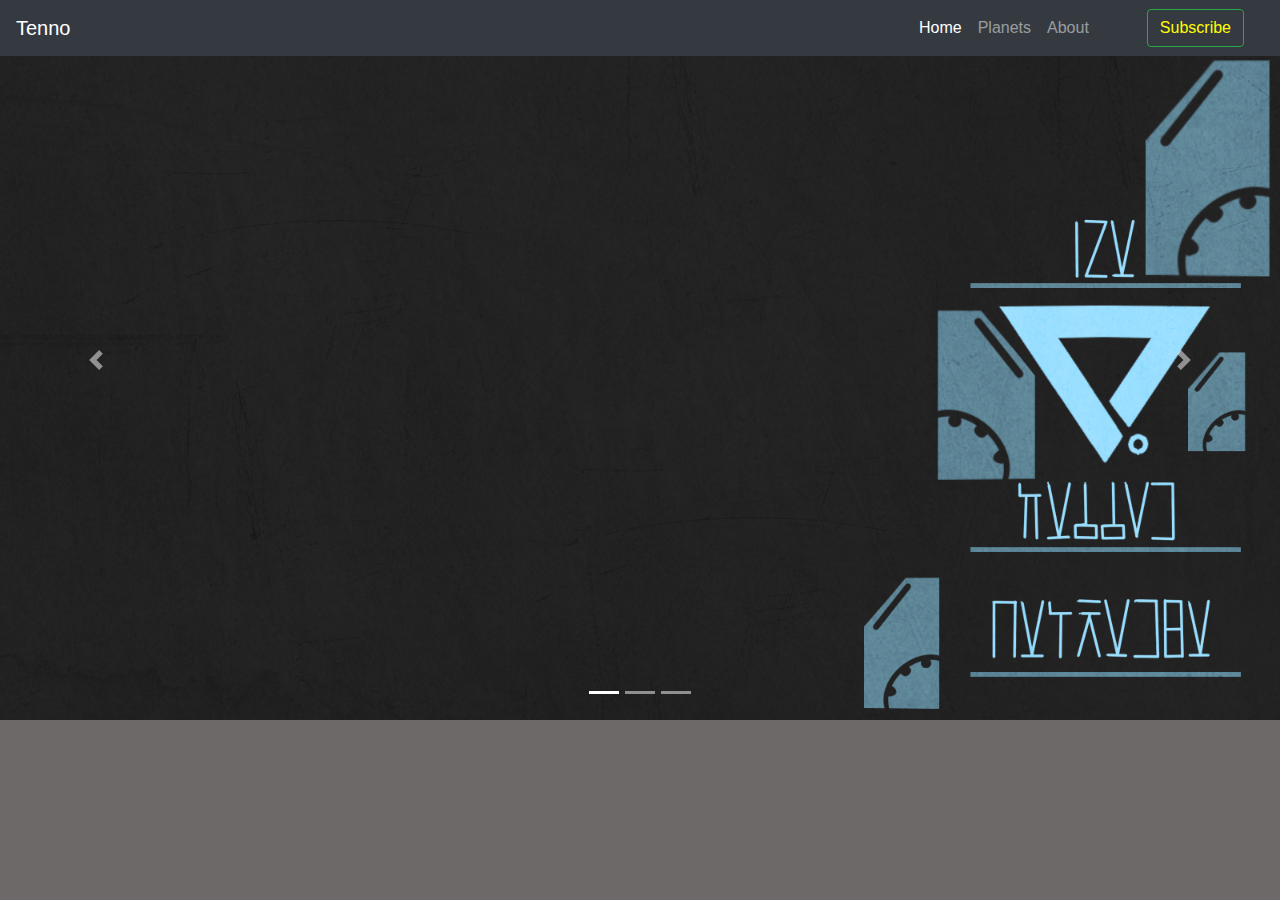
<file: index.html>
<!DOCTYPE html>
<html lang="en">

<head>
  <meta charset="UTF-8">
  <meta name="viewport" content="width=device-width, initial-scale=1.0">
  <meta http-equiv="X-UA-Compatible" content="ie=edge">
  <title>Final Project</title>
  <link rel="stylesheet" href="/assets/css/bootstrap.css">
  <link rel="stylesheet" href="/assets/css/fontawesome.css">
  <link rel="stylesheet" href="/assets/css/index.css">
  <link rel="stylesheet" href="/assets/css/style.css">
</head>

<body style="background-color: rgb(109, 105, 105)">

  <nav class="navbar fixed-top navbar-expand-lg navbar-dark bg-dark">
    <a class="navbar-brand" href="#">Tenno</a>
    <button class="navbar-toggler" type="button" data-toggle="collapse" data-target="#navbarSupportedContent"
      aria-controls="navbarSupportedContent" aria-expanded="false" aria-label="Toggle navigation">
      <span class="navbar-toggler-icon"></span>
    </button>

    <div class="collapse navbar-collapse" id="navbarSupportedContent" style="margin-right:20px">
      <ul class="navbar-nav ml-auto">
        <li class="nav-item active">
          <a class="nav-link" href="#">Home <span class="sr-only">(current)</span></a>
        <li class="nav-item">
          <a class="nav-link" href="/planets_index.html">Planets</a>
        </li>
        <li class="nav-item">
          <a class="nav-link" href="/index_profile.html" style="margin-right:50px">About</a>
        </li>


      </ul>
      <button class="btn btn-outline-success my-2 my-sm-0" type="submit" data-toggle="modal" data-target="#login"
        style="color:yellow">Subscribe </button>
    </div>
  </nav>


  <div class="modal" tabindex="-2" role="dialog" id="login">
    <div class="modal-dialog" role="document">
      <div class="modal-content">
        <div class="modal-header">
          <h5 class="modal-title text-center">Subscribe</h5>
          <button type="button" class="close" data-dismiss="modal" aria-label="Close">
            <span aria-hidden="true">&times;</span>
          </button>
        </div>
        <div class="modal-body">
          <p>Fill your identity</p>
          <form action="https://formspree.io/chandrasyahputra11@gmail.com" method="POST">
            <label style="margin-right:20px">Name</label> <input type="text" name="name"> <br>
            <label style="margin-right:20px">Email</label> <input type="text" name="email" id="email"> <br>

            <div class="modal-footer">
              <button type="button" class="btn btn-secondary" data-dismiss="modal">Close</button>
              <button type="submit" value="Send" class="btn btn-primary" onclick="name();">Subscribe</button>
              <script>
                function othername() {
                  var input = document.getElementById("email").value;
                  alert("input");
                }
              </script>
            </div>

          </form>
        </div>

      </div>
    </div>
  </div>



  <div id="carouselExampleIndicators" class="carousel slide" data-ride="carousel">
    <ol class="carousel-indicators">
      <li data-target="#carouselExampleIndicators" data-slide-to="0" class="active"></li>
      <li data-target="#carouselExampleIndicators" data-slide-to="1"></li>
      <li data-target="#carouselExampleIndicators" data-slide-to="2"></li>
    </ol>
    <div class="carousel-inner">
      <div class="carousel-item active">
        <img class="d-block w-100" src="/assets/img/DhMDp9s.png" alt="First slide">
      </div>
      <div class="carousel-item">
        <img class="d-block w-100" src="/assets/img/UXKIqmr.png" alt="Second slide">
      </div>
      <div class="carousel-item">
        <img class="d-block w-100" src="/assets/img/mZHNPqc.png" alt="Third slide">
      </div>
    </div>
    <a class="carousel-control-prev" href="#carouselExampleIndicators" role="button" data-slide="prev">
      <span class="carousel-control-prev-icon" aria-hidden="true"></span>
      <span class="sr-only">Previous</span>
    </a>
    <a class="carousel-control-next" href="#carouselExampleIndicators" role="button" data-slide="next">
      <span class="carousel-control-next-icon" aria-hidden="true"></span>
      <span class="sr-only">Next</span>
    </a>
  </div>
  </div>



  <script src="https://code.jquery.com/jquery-3.3.1.slim.min.js"
    integrity="sha384-q8i/X+965DzO0rT7abK41JStQIAqVgRVzpbzo5smXKp4YfRvH+8abtTE1Pi6jizo" crossorigin="anonymous">
  </script>
  <script src="https://cdnjs.cloudflare.com/ajax/libs/popper.js/1.14.3/umd/popper.min.js"
    integrity="sha384-ZMP7rVo3mIykV+2+9J3UJ46jBk0WLaUAdn689aCwoqbBJiSnjAK/l8WvCWPIPm49" crossorigin="anonymous">
  </script>
  <script src="https://stackpath.bootstrapcdn.com/bootstrap/4.1.3/js/bootstrap.min.js"
    integrity="sha384-ChfqqxuZUCnJSK3+MXmPNIyE6ZbWh2IMqE241rYiqJxyMiZ6OW/JmZQ5stwEULTy" crossorigin="anonymous">
  </script>

</body>

</html>
</file>
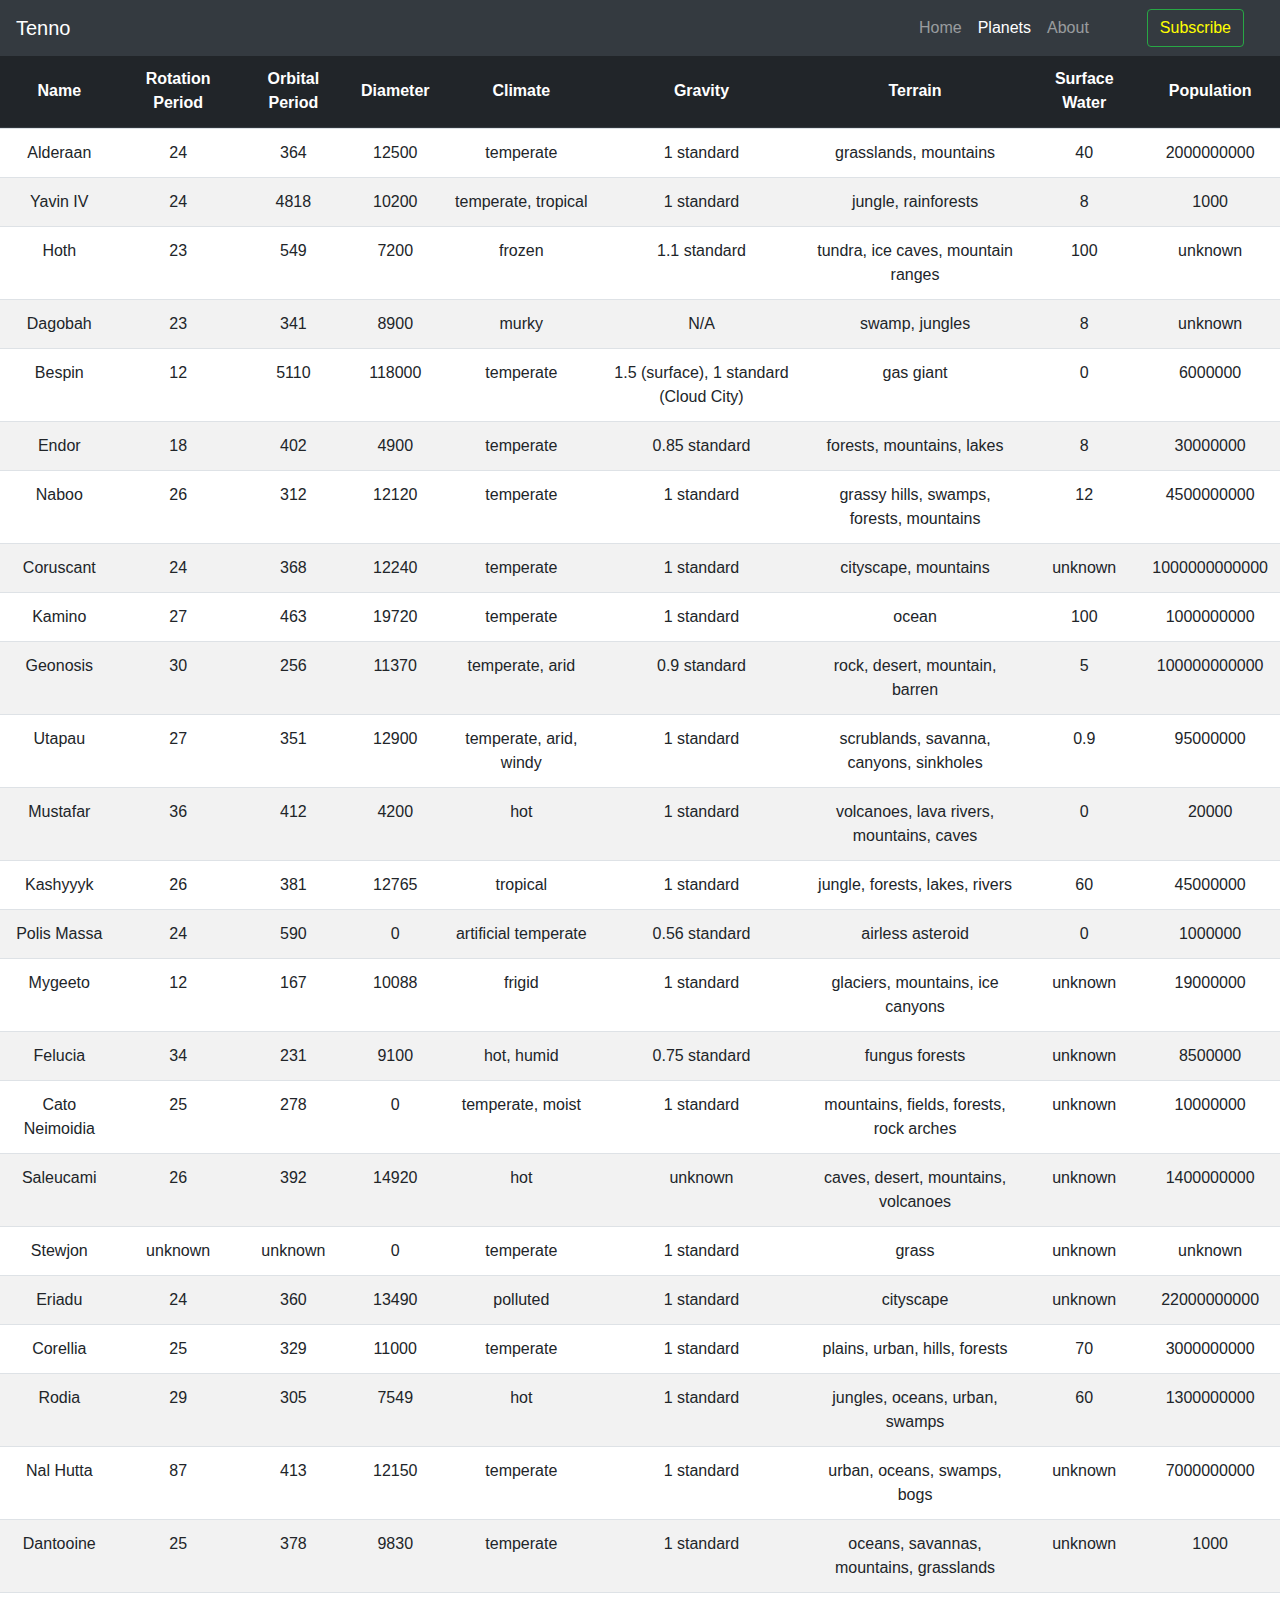
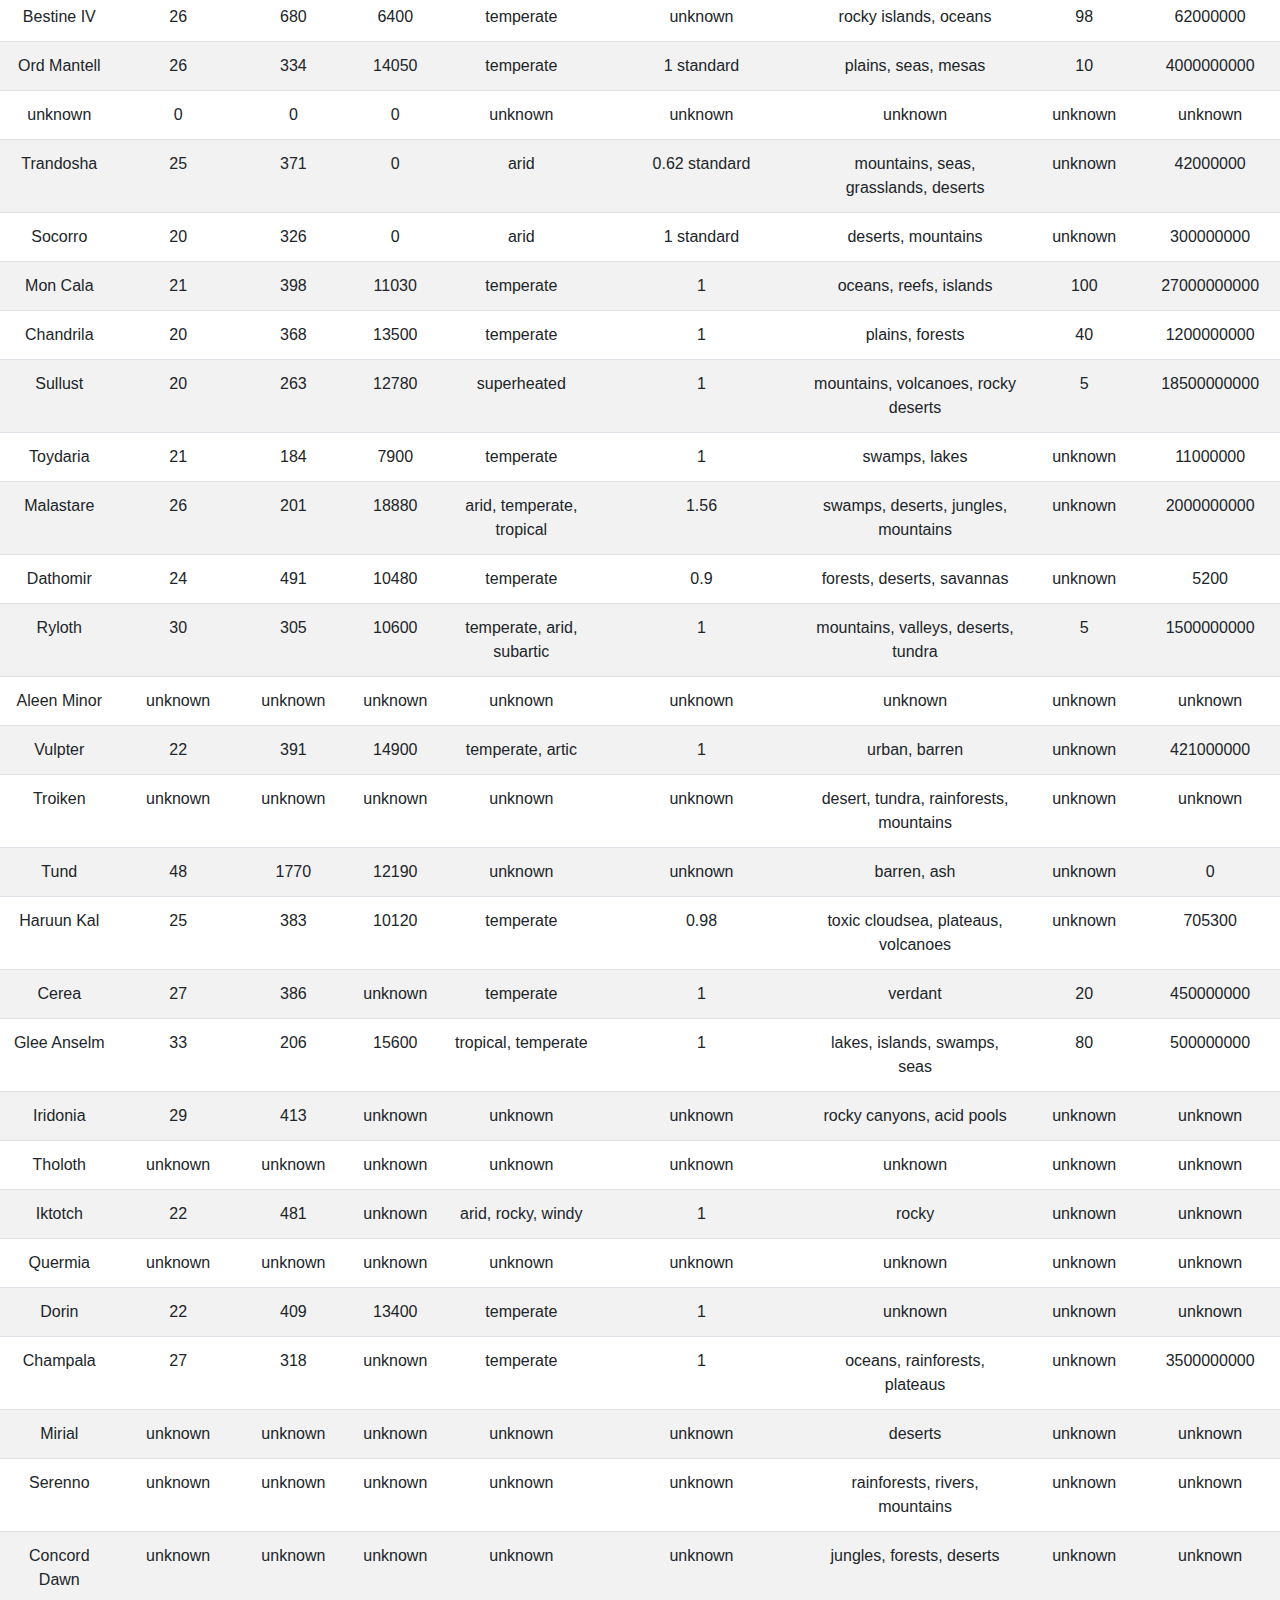
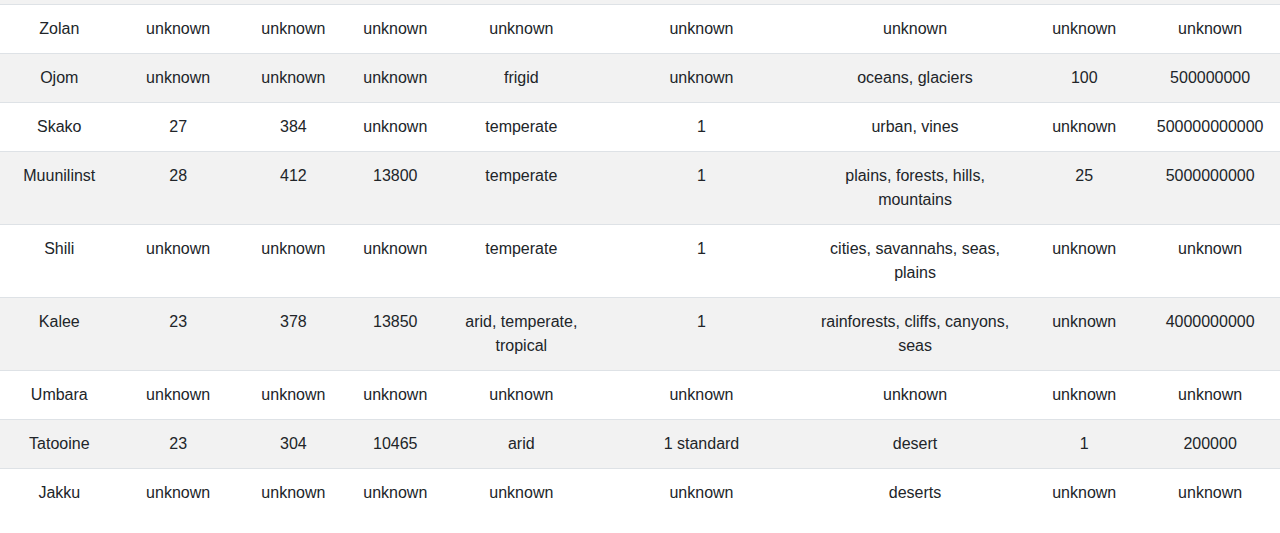
<file: planets_index.html>
<!DOCTYPE html>
<html>

<head>
  <meta charset="utf-8">
  <title>Planets</title>
  <meta name="viewport" content="width=device-width, initial-scale=1">
  <link rel="stylesheet" href="assets/css/fontawesome.css">
  <link rel="stylesheet" href="assets/css/bootstrap.css">
  <link rel="stylesheet" href="assets/css/index.css">
  <script src="assets/js/Jquery.js">
  </script>
  <script>
    $(document).ready(function () {
      $("#search").on("keyup", function () {
        var value = $(this).val().toLowerCase();
        $("#target tr").filter(function () {
          $(this).toggle($(this).text().toLowerCase().indexOf(value) > -1)
        });
      });
    });
  </script>

  <script src="/assets/js/planets.js"></script>
</head>

<body>
  <nav class="navbar fixed-top navbar-expand-lg navbar-dark bg-dark">
    <a class="navbar-brand" href="#">Tenno</a>
    <button class="navbar-toggler" type="button" data-toggle="collapse" data-target="#navbarSupportedContent"
      aria-controls="navbarSupportedContent" aria-expanded="false" aria-label="Toggle navigation">
      <span class="navbar-toggler-icon"></span>
    </button>

    <div class="collapse navbar-collapse" id="navbarSupportedContent" style="margin-right:20px">
      <ul class="navbar-nav ml-auto">
        <li class="nav-item">
          <a class="nav-link" href="/index.html">Home</a>
        <li class="nav-item active">
          <a class="nav-link" href="/planets_index.html">Planets<span class="sr-only">(current)</span></a>
        </li>
        <li class="nav-item">
          <a class="nav-link" href="/index_profile.html" style="margin-right:50px">About</a>
        </li>


      </ul>
      <button class="btn btn-outline-success my-2 my-sm-0" type="submit" data-toggle="modal" data-target="#login"
        style="color:yellow">Subscribe </button>
    </div>
  </nav>


  <div class="modal" tabindex="-2" role="dialog" id="login">
    <div class="modal-dialog" role="document">
      <div class="modal-content">
        <div class="modal-header">
          <h5 class="modal-title text-center">Subscribe</h5>
          <button type="button" class="close" data-dismiss="modal" aria-label="Close">
            <span aria-hidden="true">&times;</span>
          </button>
        </div>
        <div class="modal-body">
          <p>Fill your identity</p>
          <form action="https://formspree.io/chandrasyahputra11@gmail.com" method="POST">
            <label style="margin-right:20px">Email</label> <input type="text" name="name"> <br>
            <label style="margin-right:20px">Email</label> <input type="text" name="email"> <br>

            <div class="modal-footer">
              <button type="button" class="btn btn-secondary" data-dismiss="modal">Close</button>
              <button type="submit" value="Send" class="btn btn-primary">Subscribe</button>

            </div>

          </form>
        </div>

      </div>
    </div>
  </div>

  <div class="container">
    <div class="input-group mb-3">
      <div class="input-group-prepend">
        <span class="input-group-text" id="basic-addon1">Search Goes Here</span>
      </div>
      <input type="search" id="search" class="form-control" placeholder="Anything" aria-label="Username"
        aria-describedby="basic-addon1">
      <a href="#" class="search_icon"> </a>
    </div>
  </div>

  <table class="table table-striped table-hover text-center">
    <thead class="thead-dark">
      <th scope="col" class="align-middle">Name</th>
      <th scope="col" class="align-middle">Rotation Period</th>
      <th scope="col" class="align-middle">Orbital Period</th>
      <th scope="col" class="align-middle">Diameter</th>
      <th scope="col" class="align-middle">Climate</th>
      <th scope="col" class="align-middle">Gravity</th>
      <th scope="col" class="align-middle">Terrain</th>
      <th scope="col" class="align-middle">Surface Water</th>
      <th scope="col" class="align-middle">Population</th>
    </thead>
    <tbody id='target'>
      <tr></tr>
    </tbody>
  </table>




  <script>
    console.log(dataPlanets)
    dataPlanets.results.forEach(function (el) {

      document.querySelector('#target').insertAdjacentHTML('beforeend',
        '<td>' + el.name + '</td>' + '<td>' + el.rotation_period + '</td>' +
        '<td>' + el.orbital_period + '</td>' + '<td>' + el.diameter + '</td>' +
        '<td>' + el.climate + '</td>' + '<td>' + el.gravity + '</td>' +
        '<td>' + el.terrain + '</td>' + '<td>' + el.surface_water + '</td>' +
        '<td>' + el.population + '</td>'
      )
    });
  </script>

  <script src="https://code.jquery.com/jquery-3.3.1.slim.min.js"
    integrity="sha384-q8i/X+965DzO0rT7abK41JStQIAqVgRVzpbzo5smXKp4YfRvH+8abtTE1Pi6jizo" crossorigin="anonymous">
  </script>
  <script src="https://cdnjs.cloudflare.com/ajax/libs/popper.js/1.14.3/umd/popper.min.js"
    integrity="sha384-ZMP7rVo3mIykV+2+9J3UJ46jBk0WLaUAdn689aCwoqbBJiSnjAK/l8WvCWPIPm49" crossorigin="anonymous">
  </script>
  <script src="https://stackpath.bootstrapcdn.com/bootstrap/4.1.3/js/bootstrap.min.js"
    integrity="sha384-ChfqqxuZUCnJSK3+MXmPNIyE6ZbWh2IMqE241rYiqJxyMiZ6OW/JmZQ5stwEULTy" crossorigin="anonymous">
  </script>
</body>

</html>
</file>
<file: assets/css/index.css>
.container-1{
    width: 300px;
    vertical-align: middle;
    white-space: nowrap;
    position: relative;
  }

  .container-1 input#search{
    width: 300px;
    height: 50px;
    background: rgb(207, 205, 205);
    border: 2px;
    font-size: 10pt;
    float: left;
    color: rgb(255, 255, 255);
    padding-left: 45px;
    -webkit-border-radius: 5px;
    -moz-border-radius: 5px;
    border-radius: 5px;
  }
  .box{
    margin: 25px auto;
    width: 300px;
    height: 50px;
  }
  .container-1 .icon{
    position: absolute;
    top: 50%;
    margin-left: 17px;
    margin-top: 17px;
    z-index: 1;
    color: white;
  }
</file>
<file: assets/css/style.css>
.text {
    margin-top: 75px;
    color: white;
}

.sosmed {
    height: 50px;
    margin-top: 50px;
    margin-left: 75px;
}

.footer {
    background-color: rgb(88, 87, 87);
    height: 150px;
}
</file>
